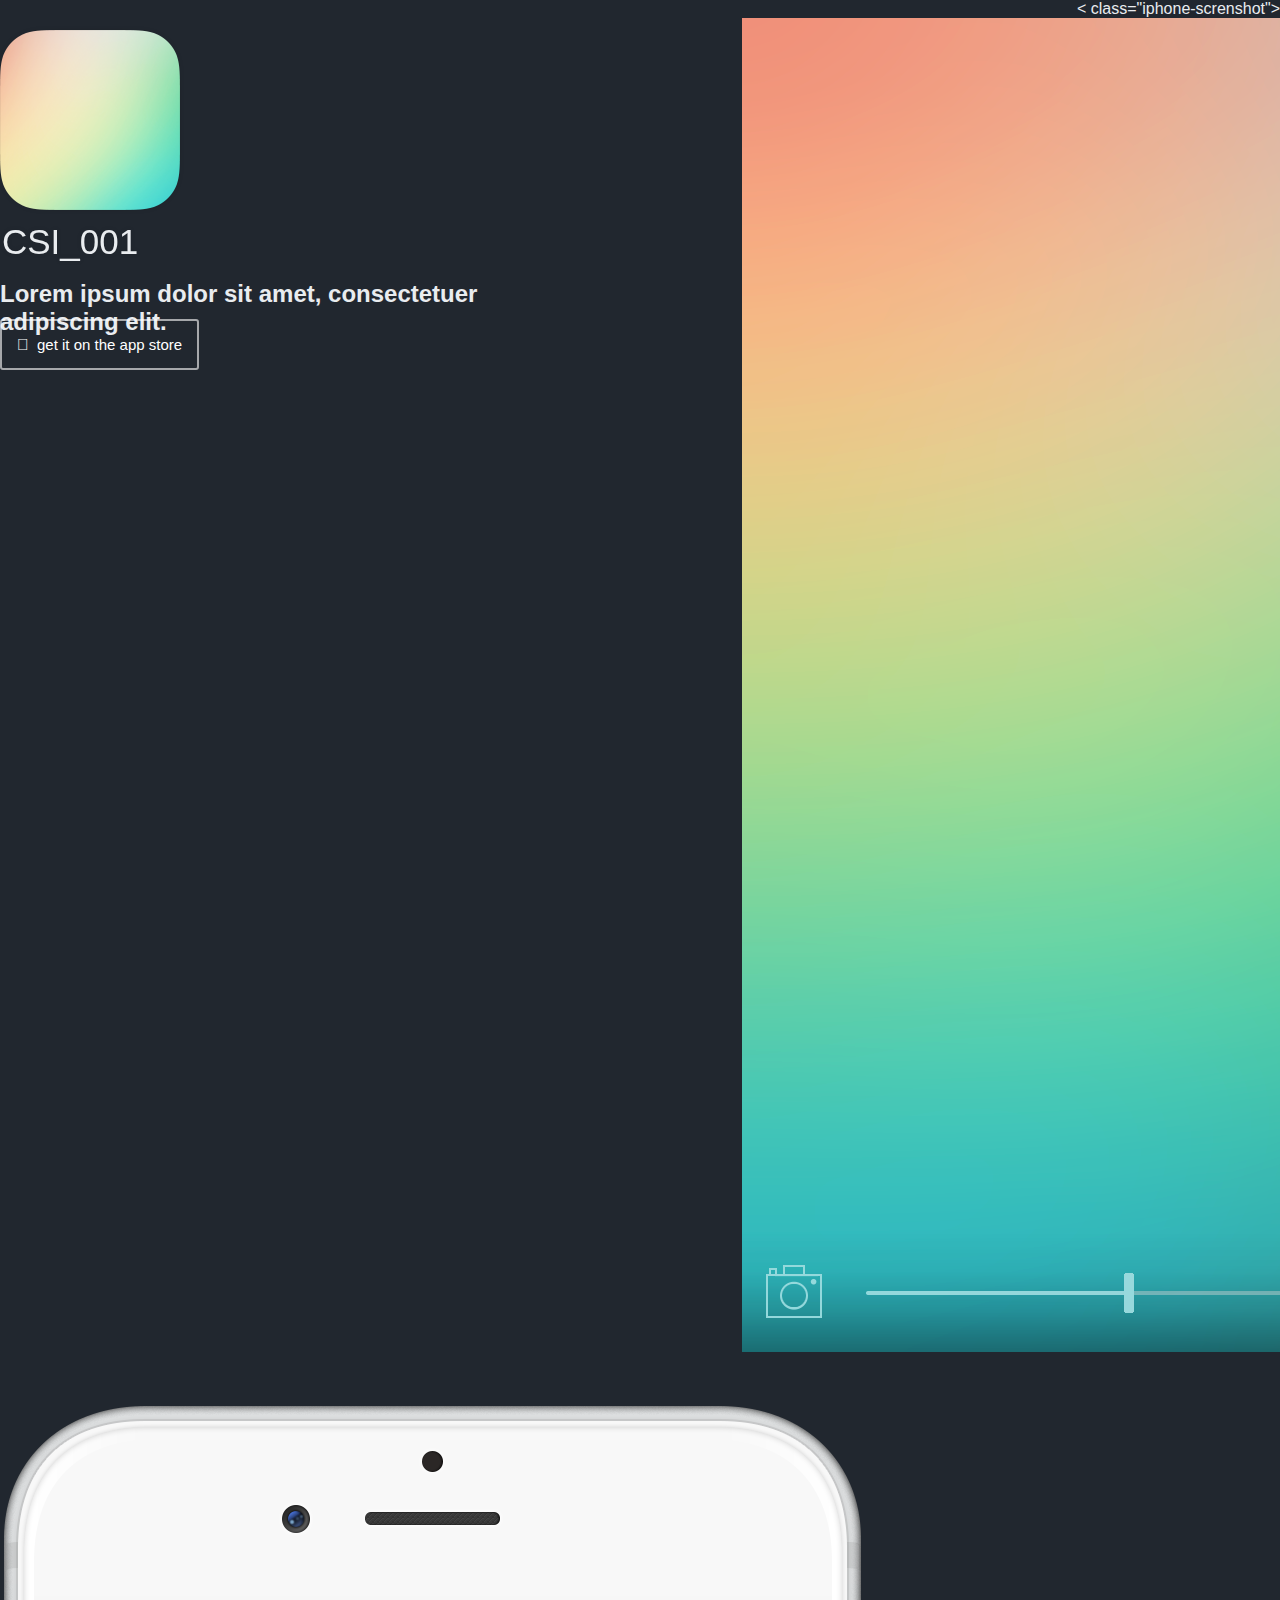
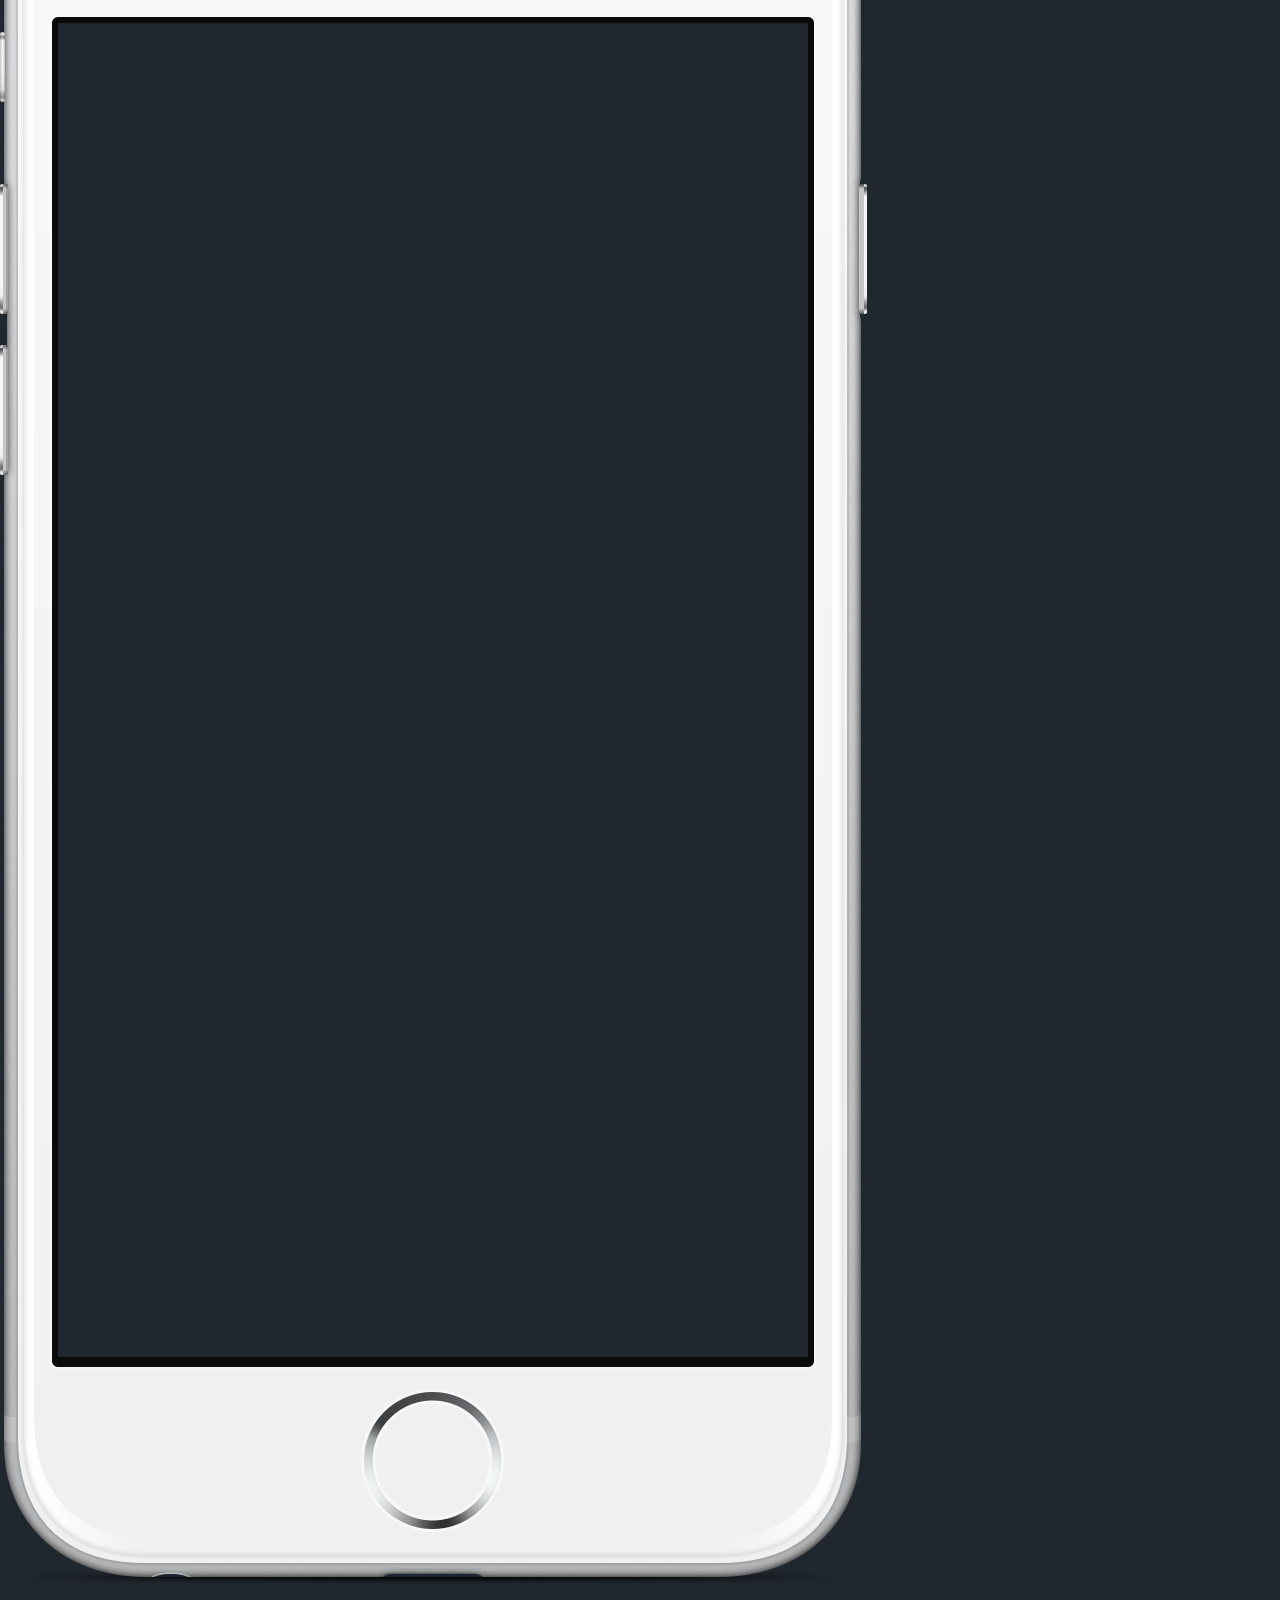
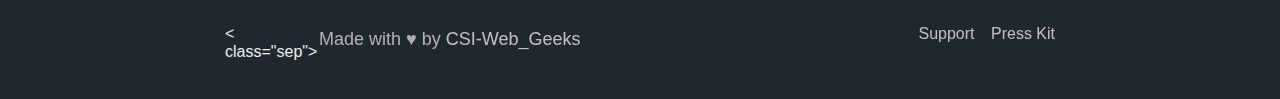
<file: csi/level1/index.html>
<!doctype html>
<html lang="en">
	<head>
		<meta charset="utf-8">
		<meta name="description" content="Awesome Unicorns">
		<meta name="author" content="">
		<meta name="viewport" content="width=device-width, initial-scale=1">
		<meta name="apple-itunes-app" content="app-id=994182280">
		<meta property="og:url" content="https://yourwebsite.com">
		<meta property="og:title" content="App Name">
		<meta property="og:description" content="Awesome Unicorns">
		<meta property="og:image" content="https://yourwebsite.com/promo-image.jpg">
		<meta name="twitter:card" content="app">
		<meta name="twitter:site" content="@twitterusername">
		<meta name="twitter:description" content="Awesome Unicorns">
		<meta name="twitter:app:name:iphone" content="App Name">
		<meta name="twitter:app:id:iphone" content="994182280">
		<title>CSI_question_001</title>
		<link href="index.css" rel="stylesheet">
	</head>
	<body>
		<header class="containr">             
			<div class="responsive intro-container">
				<div class="app-icon">
					<img alt="App icon" src="app-icon.png">
					<p>CSI_001</p>
				</div>
				<div id="intro">           
					<h2>Lorem ipsum dolor sit amet, consectetuer adipiscing elit.</h2>
				</div>
				<a class="primary-btn app-store-btn" href="https://apps.apple.com/app/id994182280">Get it on the App Store</a>
			</div>
			<div class="responsive iphone">
				< class="iphone-screnshot"> 
					<img src="app-screenshot.png" alt="App screenshot">
				</div>
				<img id="iphone-mask" src="iphone.png">    
			</div>
		</header>
		<footer class="container footer">
			< class="sep">             
			<p class="responsive credit">Made with ♥ by <a href="https://twitter.com/twitterusername">CSI-Web_Geeks</a></p>
			<div class="responsive contact">
				<a href="mailto:youremail@gmail.com?subject=App Name">Support</a>
				<a href="">Press Kit</a>
			</div>
		</footer>
		<script>
			(function(i,s,o,g,r,a,m){i['GoogleAnalyticsObject']=r;i[r]=i[r]||function(){
			(i[r].q=i[r].q||[]).push(arguments)},i[r].l=1*new Date();a=s.createElement(o),
			m=s.getElementsByTagName(o)[0];a.async=1;a.src=g;m.parentNode.insertBefore(a,m)
			})(window,document,'script','//www.google-analytics.com/analytics.js','ga');
			ga('create', 'UA-XXXXXXXX-XX', 'auto');
			ga('send', 'pageview');
		</script>
	</body>
</html>
</file>
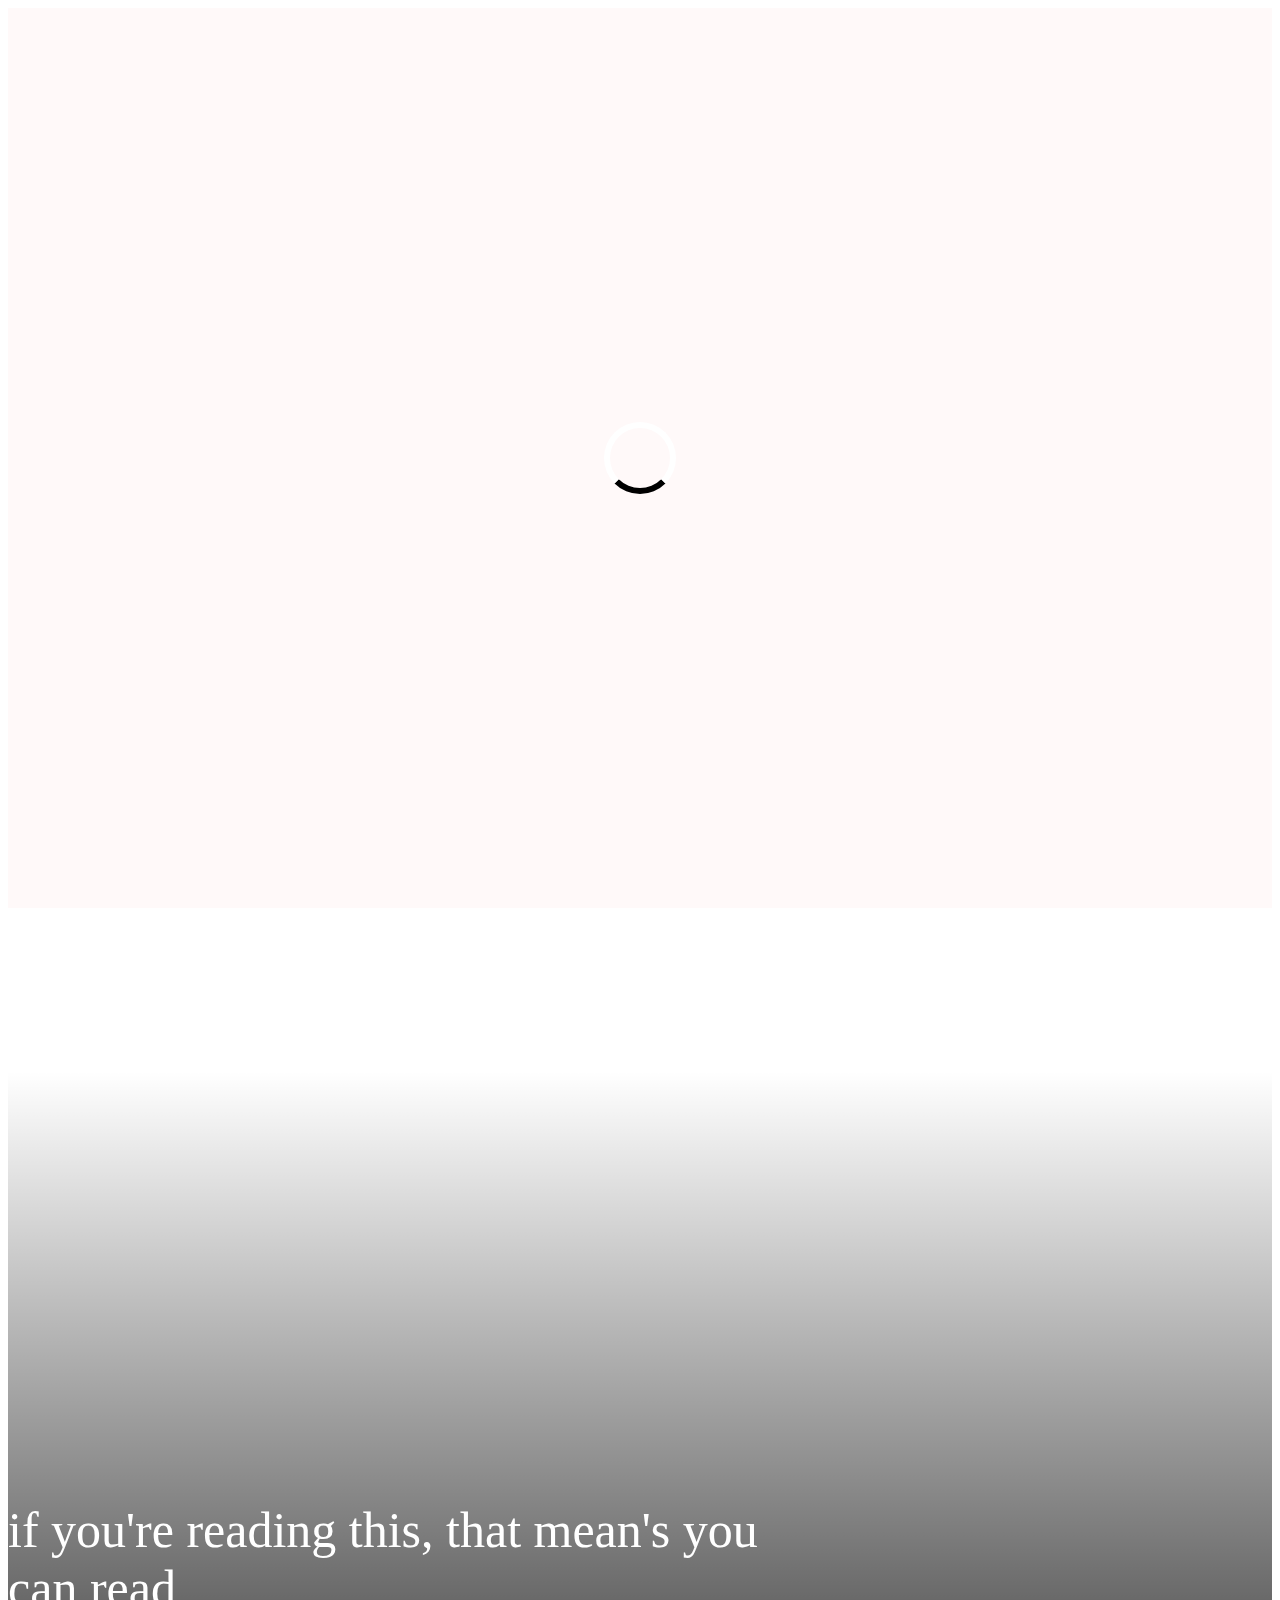
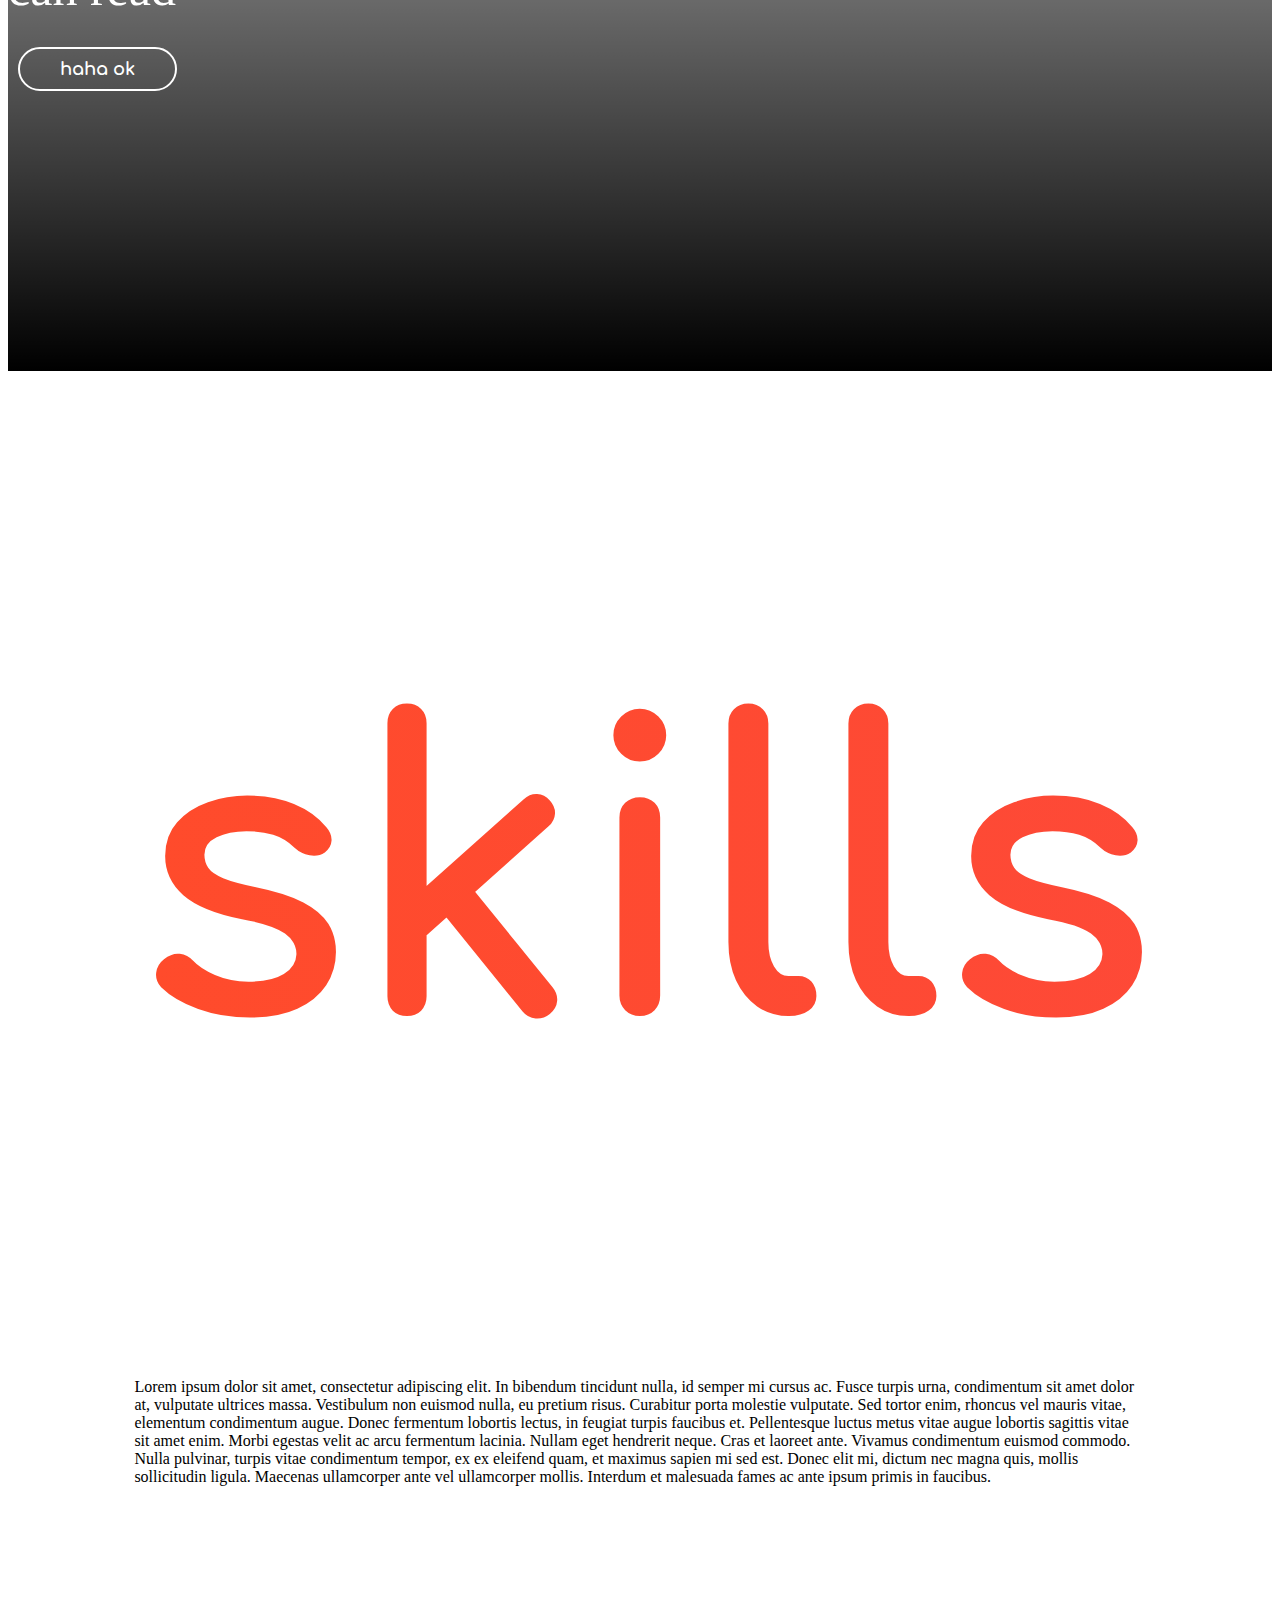
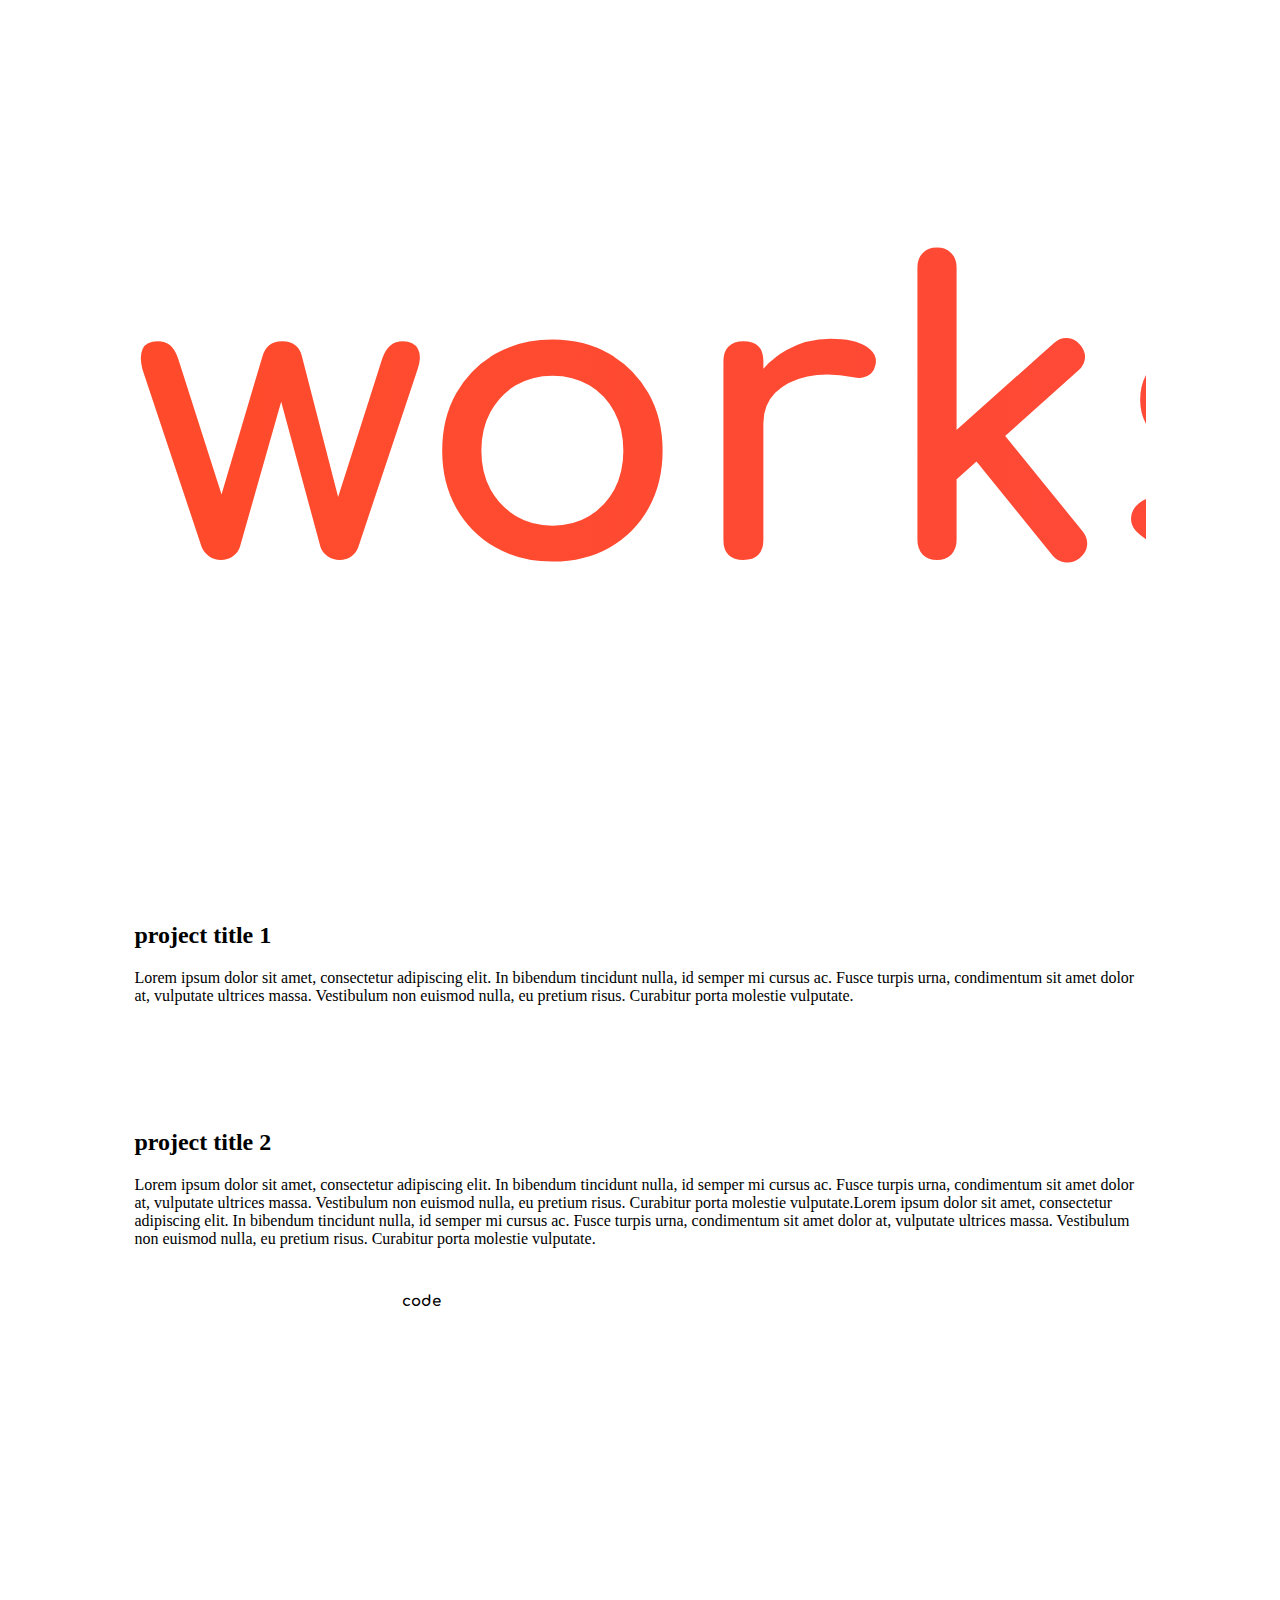
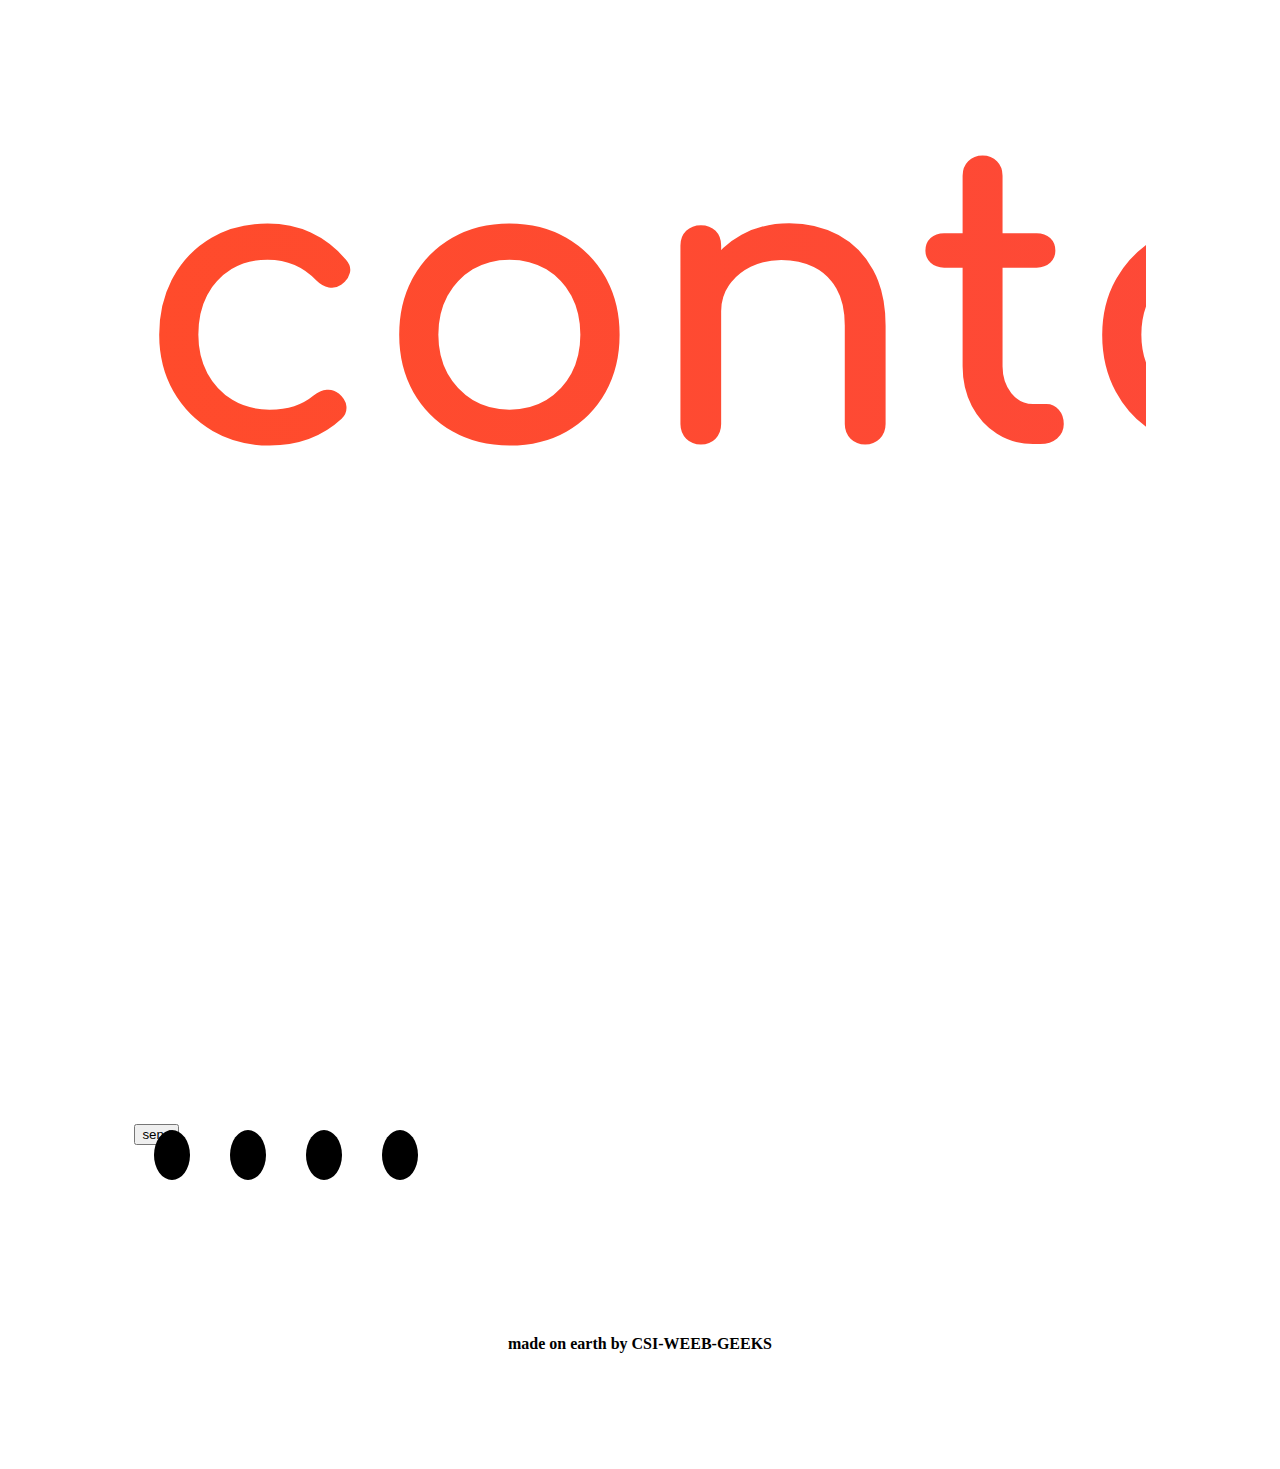
<file: csi/level2/index.html>
<!DOCTYPE html>
<html lang="en">
<head>
    <meta charset="UTF-8">
    <meta name="viewport" content="width=device-width, initial-scale=1.0">
    <meta http-equiv="X-UA-Compatible" content="ie=edge">
    <title>CSI02</title>
    <link rel="stylesheet" href="https://cdnjs.cloudflare.com/ajax/libs/animate.css/3.7.0/animate.min.css">
    <link href="https://fonts.googleapis.com/css?family=Comfortaa:700" rel="stylesheet">
    <script src="https://code.jquery.com/jquery-3.3.1.min.js" integrity="sha256-FgpCb/KJQlLNfOu91ta32o/NMZxltwRo8QtmkMRdAu8=" crossorigin="anonymous"></script>
    <link rel="stylesheet" href="https://use.fontawesome.com/releases/v5.7.1/css/all.css" integrity="sha384-fnmOCqbTlWIlj8LyTjo7mOUStjsKC4pOpQbqyi7RrhN7udi9RwhKkMHpvLbHG9Sr" crossorigin="anonymous">
    <link rel="stylesheet" href="index.css">
</head>
<body>
    <div id="loading">
        <div id="spinner"></div>
    </div>
    <div id="header" class="animated slideInDown" style="animation-delay:1.8s;">
    <div id="title">CSI2k23</div><br>
    <div id="links">
        <a href="#skills">skills</a>
        <a href="#work" style="margin:0px 60px;">works</a>
        <a href="#contact">contact</a>
    </div>
    </div>

   
    <div id="middle">
        <div id="tagline" class="animated zoomIn" style="animation-delay:1.8s;">
            if you're reading this, that mean's you can read<br>
            <button class="btn_one">haha ok</button>
        </div>
    </div>
   

    <div id="portfolio">
             <div id="skills">
                 <h1>skills.</h1>   
                 <div>
                        <p>
                            Lorem ipsum dolor sit amet, consectetur adipiscing elit. In bibendum tincidunt nulla, id semper mi cursus ac. Fusce turpis urna, condimentum sit amet dolor at, vulputate ultrices massa. Vestibulum non euismod nulla, eu pretium risus. Curabitur porta molestie vulputate. Sed tortor enim, rhoncus vel mauris vitae, elementum condimentum augue. Donec fermentum lobortis lectus, in feugiat turpis faucibus et. Pellentesque luctus metus vitae augue lobortis sagittis vitae sit amet enim. Morbi egestas velit ac arcu fermentum lacinia. Nullam eget hendrerit neque. Cras et laoreet ante. Vivamus condimentum euismod commodo. Nulla pulvinar, turpis vitae condimentum tempor, ex ex eleifend quam, et maximus sapien mi sed est. Donec elit mi, dictum nec magna quis, mollis sollicitudin ligula. Maecenas ullamcorper ante vel ullamcorper mollis. Interdum et malesuada fames ac ante ipsum primis in faucibus.
                        </p>
                 </div> 
             </div>
         
              <div id="work">
                 <h1>works.</h1>

                 <div class="project">
                 <h2>project title 1</h2>
                 <div>Lorem ipsum dolor sit amet, consectetur adipiscing elit. In bibendum tincidunt nulla, id semper mi cursus ac. Fusce turpis urna, condimentum sit amet dolor at, vulputate ultrices massa. Vestibulum non euismod nulla, eu pretium risus. Curabitur porta molestie vulputate.</div>
                 <button class="btn_one">visit project</button>
                </div>

                <div class="project">
                 <h2>project title 2</h2>
                 <div>Lorem ipsum dolor sit amet, consectetur adipiscing elit. In bibendum tincidunt nulla, id semper mi cursus ac. Fusce turpis urna, condimentum sit amet dolor at, vulputate ultrices massa. Vestibulum non euismod nulla, eu pretium risus. Curabitur porta molestie vulputate.Lorem ipsum dolor sit amet, consectetur adipiscing elit. In bibendum tincidunt nulla, id semper mi cursus ac. Fusce turpis urna, condimentum sit amet dolor at, vulputate ultrices massa. Vestibulum non euismod nulla, eu pretium risus. Curabitur porta molestie vulputate.
                 </div>
                 <button class="btn_one">visit project</button>
                 <button class="btn_two">code</button>
                </div>

             </div>
         
              <div id="contact">
                 <h1>contact.</h1> 
                 <form>
                     <input type="text" placeholder="name" required>
                     <input type="email" placeholder="email" required><br>
                     <textarea placeholder="your message" required rows="5"></textarea><br>
                     <button class="btnone">send</button> 
                 </form> 
                 <div id="details">
                    <a class="btn_social"><i class="fas fa-phone"></i></a>
                    <a class="btn_social"><i class="fas fa-at"></i></a>
                    <a class="btn_social"><i class="fab fa-twitter"></i></a>
                    <a class="btn_social"><i class="fab fa-dribbble"></i></a>
                 </div>   
             </div>
    </div>
    <div id="footer">
        made on earth by CSI-WEEB-GEEKS <br><br> 
    </div>
<script src="index.js" type="text/javascript"></script>
</body>
</html>
</file>
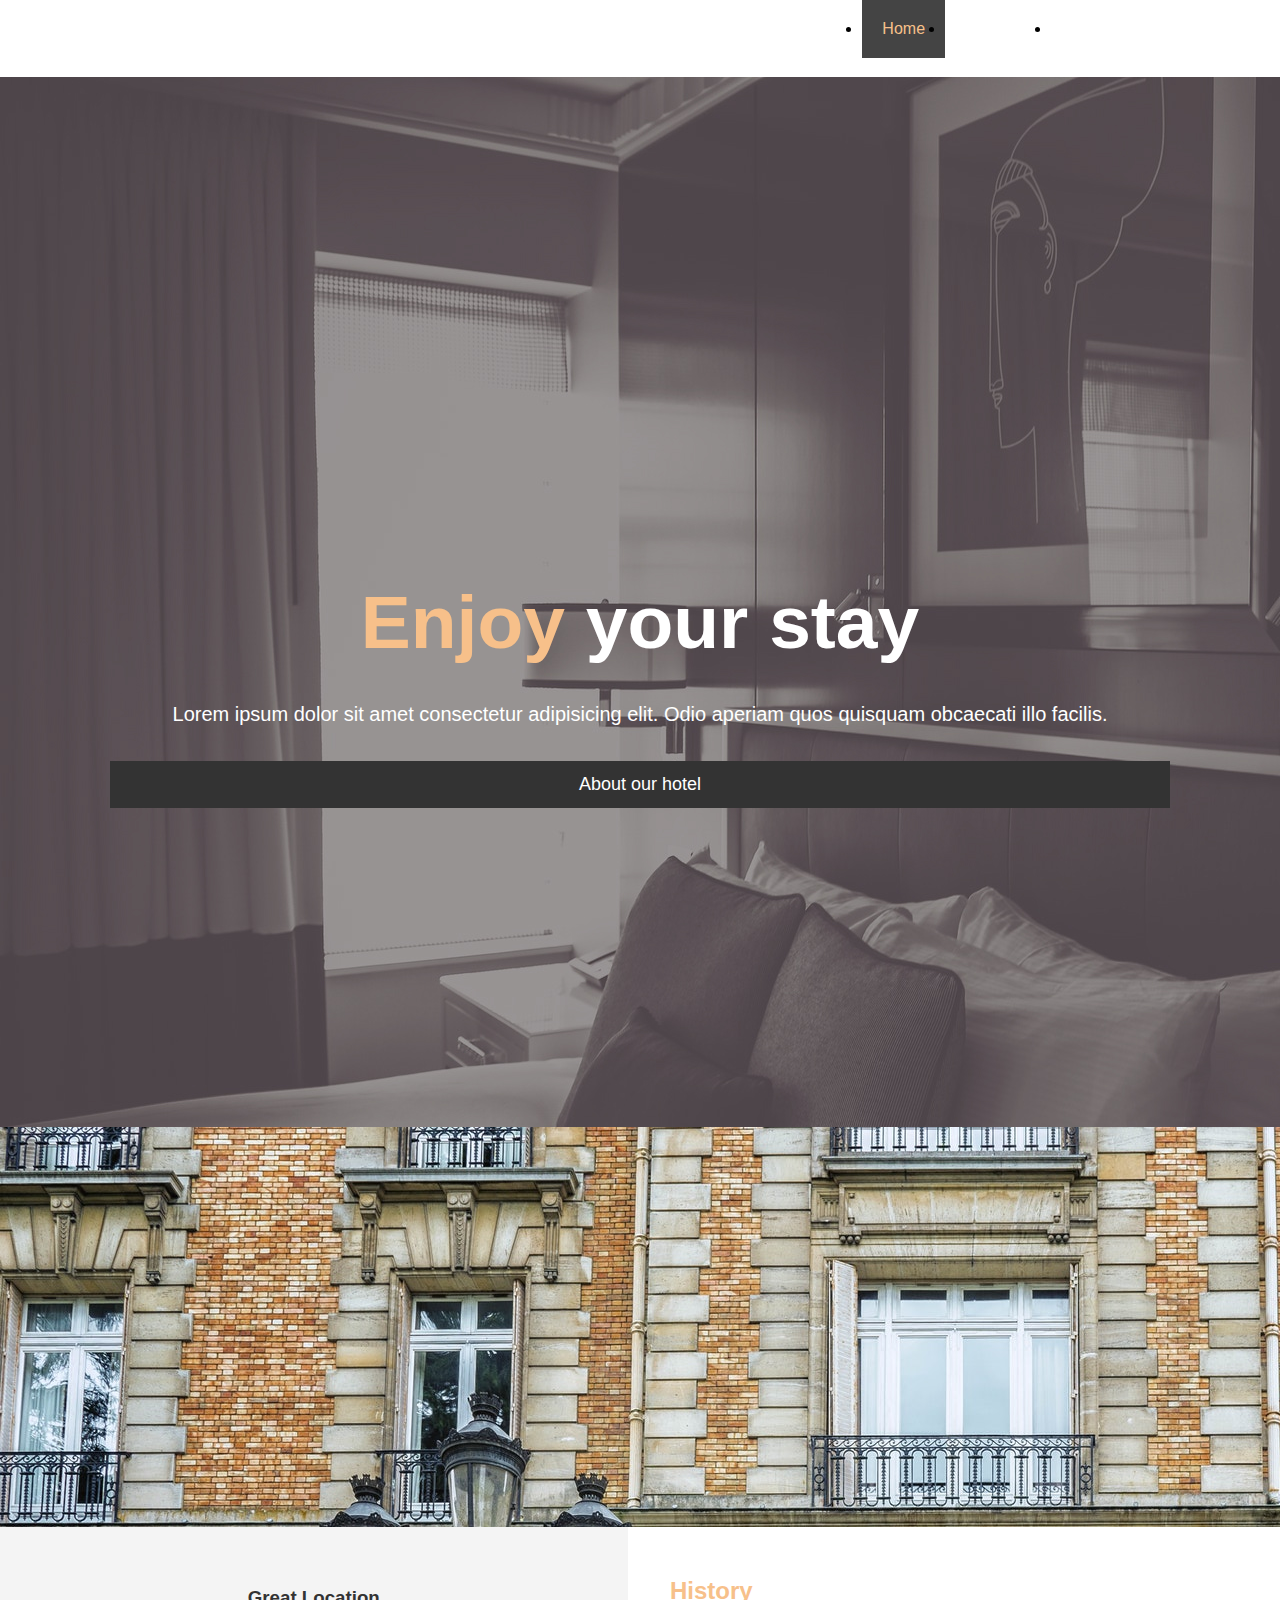
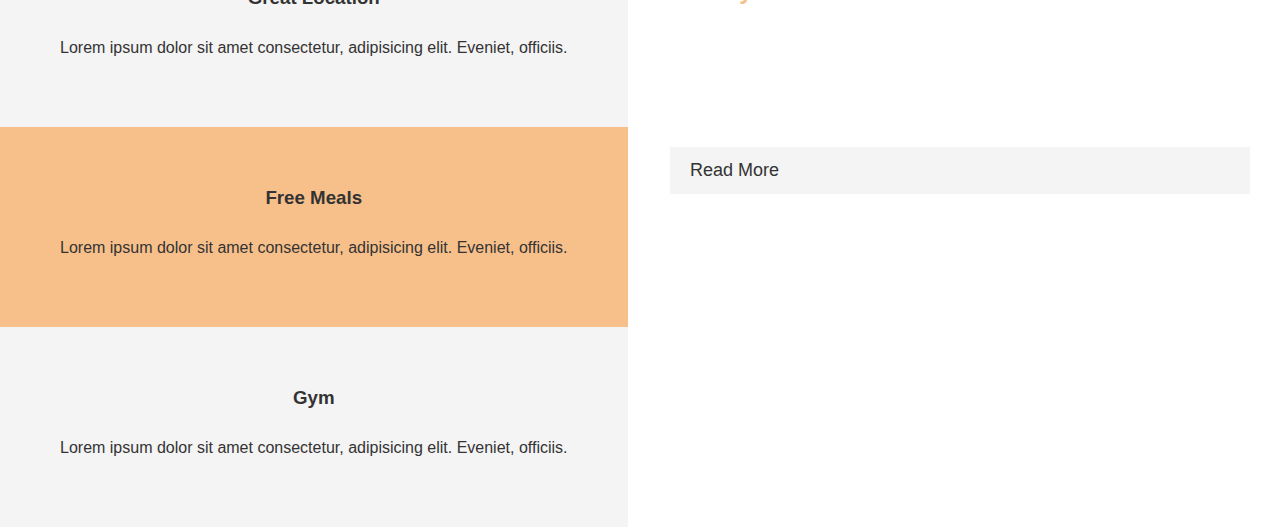
<file: csi/level3/index.html>
<!DOCTYPE html>
<html lang="en">
<head>
    <!-- Designed by:LjoveX
         It is 100% free to use-->
    <meta charset="UTF-8">
    <meta name="viewport" content="width=device-width, initial-scale=1.0">
    <meta http-equiv="X-UA-Compatible" content="ie=edge">
    <meta name="description" content="Dobro dosli u najbolji kafic na svetu">
    <meta name="keywords" content="Kafic">
    <link rel="stylesheet" href="https://use.fontawesome.com/releases/v5.6.1/css/all.css" integrity="sha384-gfdkjb5BdAXd+lj+gudLWI+BXq4IuLW5IT+brZEZsLFm++aCMlF1V92rMkPaX4PP" crossorigin="anonymous">
    <link rel="stylesheet" href="css/style.css">
    <title>Hotel BT - Hello</title>
</head>
<body>
    <header>
        <nav id="navbar">
        <div class="container">
                <h1 class="logo"><a href="index.html">KBT</a></h1>
                <ul>
                    <li><a class="current" href="index.html">Home</a></li>
                    <li><a href="about.html">About Us</a></li>
                    <li><a href="contact.html">Contact Us</a></li>
                </ul>
              </div>
            </nav>  
        
         <div id="showcase">
           <div class="container">
               <div class="showcase-content">
                   <h1><span class="text-primary">Enjoy</span> your stay</h1>
                   <p class="lead">Lorem ipsum dolor sit amet consectetur adipisicing elit. Odio aperiam quos quisquam obcaecati illo facilis.</p>
                   <a class="btn" href="about.html">About our hotel</a>
               </div>
           </div>
         </div>   
    </header>
    <section id="home-info" class="bg-dark">
        <div class="info-img"></div>
        <div class="info-content">
          <h2><span class="text-primary">History</span> of out Hotel</h2>
          <p>
              Lorem ipsum dolor, sit amet consectetur adipisicing elit. Assumenda
              aliquam dolor alias iste autem, quaerat magni unde accusantium qui
              fuga placeat quidem quo pariatur, voluptatum, ea sequi? Corporis,
              explicabo quisquam dolor placeat praesentium nesciunt mollitia quos
              nobis natus voluptatum asperiores!
          </p>
          <a href="about.html" class="btn btn-light">Read More</a>
        </div>
      </section>
       <section id="features">
           <div class="box bg-light">
            <i class="fas fa-hotel fa-3x"></i>
               <h3>Great Location</h3>
               <p>Lorem ipsum dolor sit amet consectetur, adipisicing elit. Eveniet, officiis.</p>
           </div>
           <div class="box bg-primary">
            <i class="fas fa-utensils fa-3x"></i>
            <h3>Free Meals</h3>
            <p>Lorem ipsum dolor sit amet consectetur, adipisicing elit. Eveniet, officiis.</p>
           </div>
           <div class="box bg-light">
            <i class="fas fa-dumbbell fa-3x"></i>
            <h3>Gym</h3>
            <p>Lorem ipsum dolor sit amet consectetur, adipisicing elit. Eveniet, officiis.</p>
           </div>
       </section>
       <footer id="main-footer">        
       </footer>
</body>
</html>
</file>
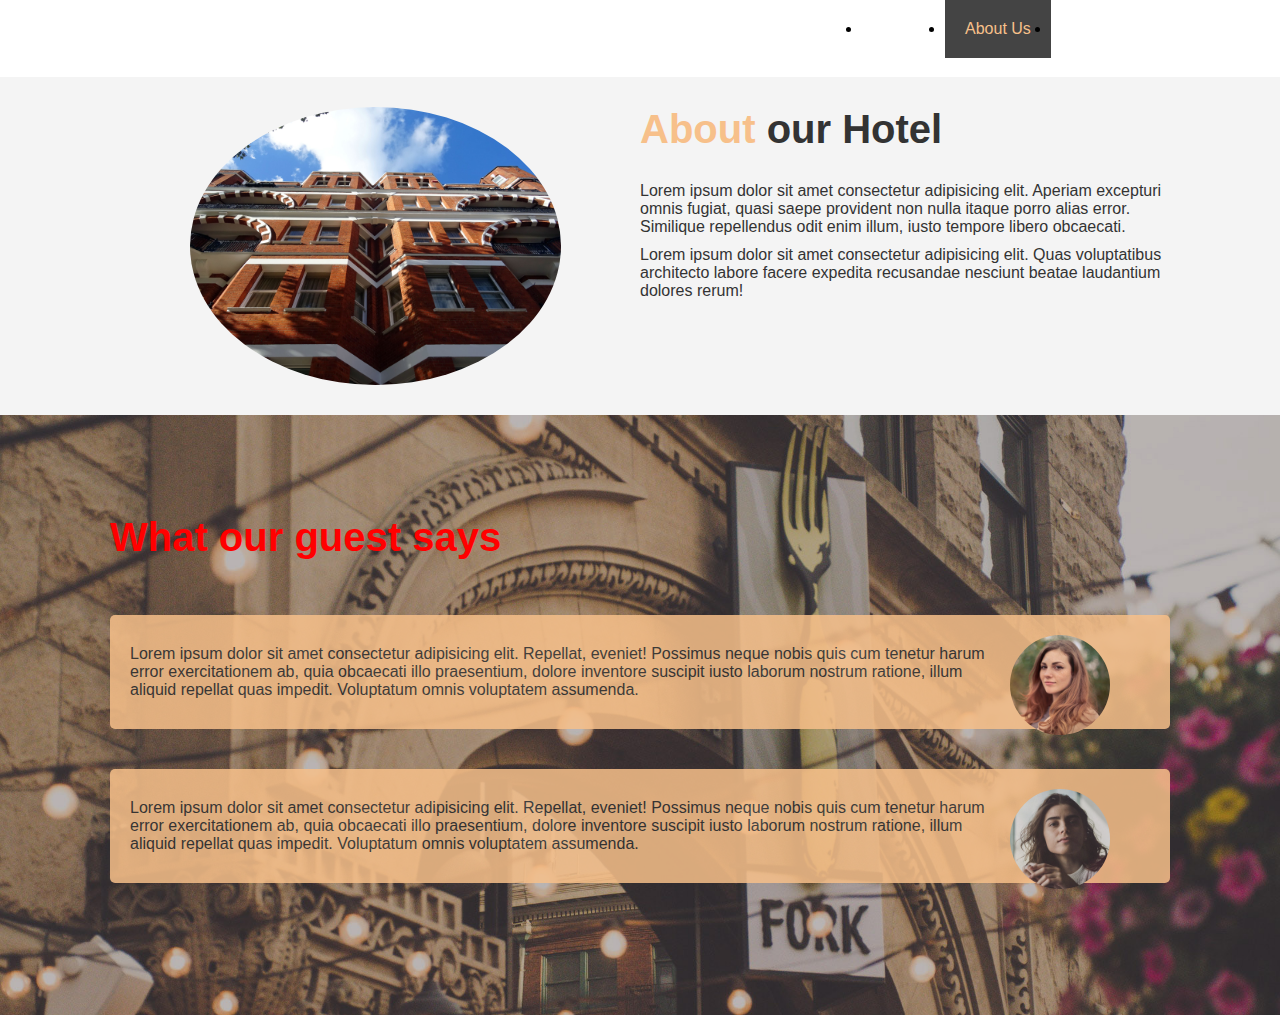
<file: csi/level3/about.html>
<!DOCTYPE html>
<html lang="en">
<head>
    <meta charset="UTF-8">
    <meta name="viewport" content="width=device-width, initial-scale=1.0">
    <meta http-equiv="X-UA-Compatible" content="ie=edge">
    <meta name="description" content="Dobro dosli u najbolji kafic na svetu">
    <meta name="keywords" content="Kafic">
    <link rel="stylesheet" href="css/style.css">
    <title>Hotel BT - About</title>
</head>
<body>
    <header>
        <nav id="navbar">
        <div class="container">
                <h1 class="logo"><a href="index.html">KBT</a></h1>
                <ul>
                    <li><a  href="index.html">Home</a></li>
                    <li><a class="current" href="about.html">About Us</a></li>
                    <li><a href="contact.html">Contact Us</a></li>
                </ul>
              </div>
            </nav>  
    </header>
   <section id="about-info" class="bg-light py-3">
       <div class="container">
           <div class="info-left">
               <h1 class="l-heading"> <span class="text-primary">About</span> our Hotel </h1>
               <p>Lorem ipsum dolor sit amet consectetur adipisicing elit. Aperiam excepturi omnis fugiat, quasi saepe provident non nulla itaque porro alias error. Similique repellendus odit enim illum, iusto tempore libero obcaecati.</p>
               <p>Lorem ipsum dolor sit amet consectetur adipisicing elit. Quas voluptatibus architecto labore facere expedita recusandae nesciunt beatae laudantium dolores rerum!</p>
           </div>
           <div class="info-right">
               <img src="./img/photo-2.jpg" alt="Hotel">
           </div>
       </div>
   </section>
   <div class="clr"></div>

   <section id="testimonials" class="py-3">
    <div class="container">
       <h2 class="l-heading ">What our guest says</h2>
       <div class="testimonial bg-primary">
           <img src="./img/person-1.jpg" alt="Samanta">
           <p>Lorem ipsum dolor sit amet consectetur adipisicing elit. Repellat, eveniet! Possimus neque nobis quis cum tenetur harum error exercitationem ab, quia obcaecati illo praesentium, dolore inventore suscipit iusto laborum nostrum ratione, illum aliquid repellat quas impedit. Voluptatum omnis voluptatem assumenda.</p>

       </div>

       <div class="testimonial bg-primary">
        <img src="./img/person-2.jpg" alt="Jen">
        <p>Lorem ipsum dolor sit amet consectetur adipisicing elit. Repellat, eveniet! Possimus neque nobis quis cum tenetur harum error exercitationem ab, quia obcaecati illo praesentium, dolore inventore suscipit iusto laborum nostrum ratione, illum aliquid repellat quas impedit. Voluptatum omnis voluptatem assumenda.</p>

    </div>
   </div>
  </section>
</body>
</html>
</file>
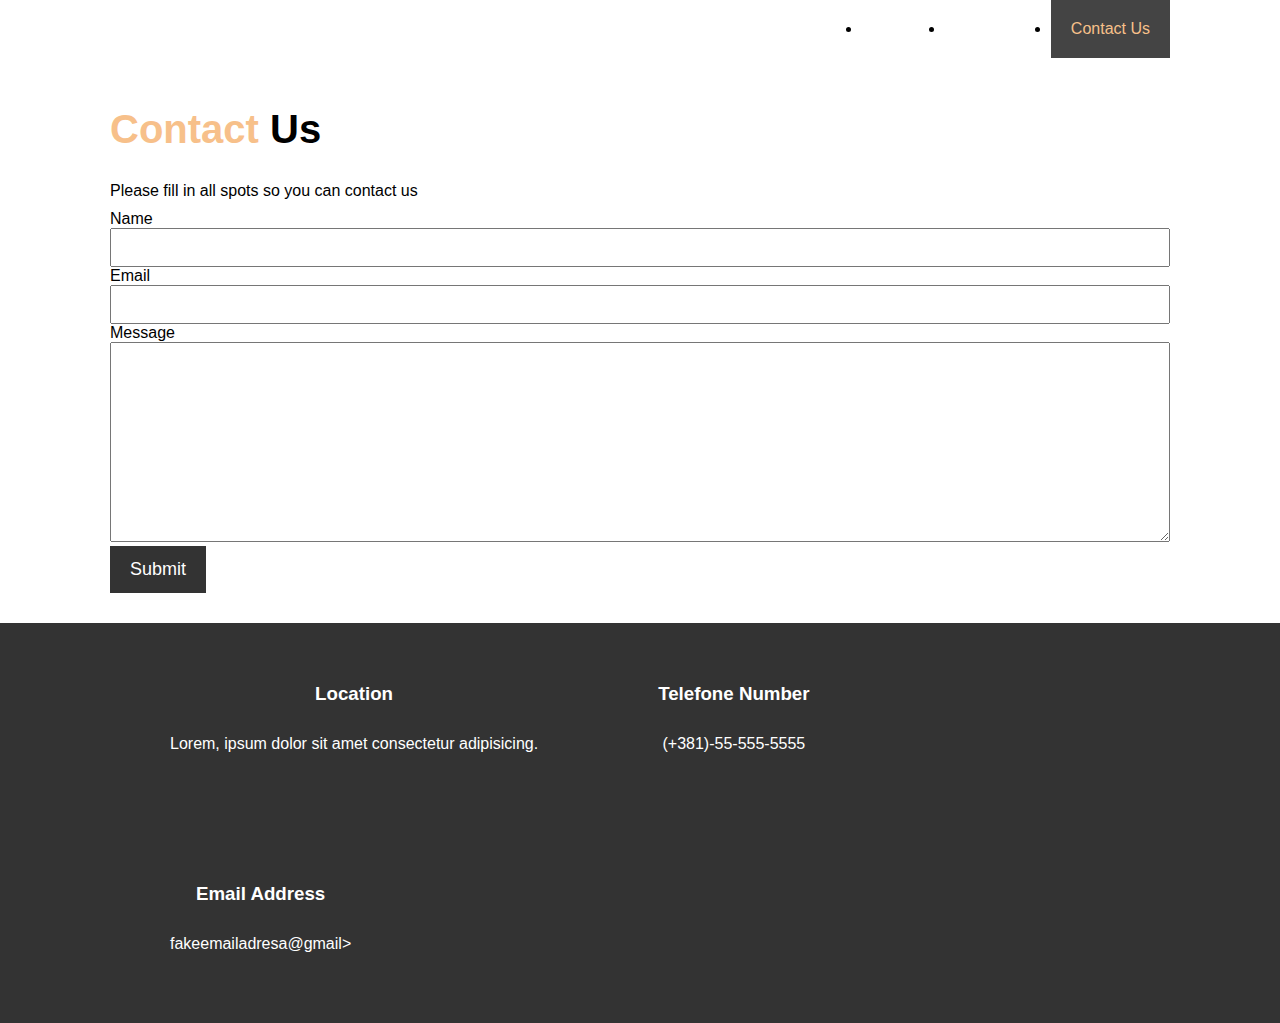
<file: csi/level3/contact.html>
<!DOCTYPE html>
<html lang="en">
<head>
    <meta charset="UTF-8">
    <meta name="viewport" content="width=device-width, initial-scale=1.0">
    <meta http-equiv="X-UA-Compatible" content="ie=edge">
    <meta name="description" content="Dobro dosli u najbolji kafic na svetu">
    <meta name="keywords" content="Kafic">
    <link rel="stylesheet" href="https://use.fontawesome.com/releases/v5.6.1/css/all.css" integrity="sha384-gfdkjb5BdAXd+lj+gudLWI+BXq4IuLW5IT+brZEZsLFm++aCMlF1V92rMkPaX4PP" crossorigin="anonymous">
    <link rel="stylesheet" href="css/style.css">
    <title>Hotel BT - Contact Us</title>
</head>
<body>
    <header>
        <nav id="navbar">
        <div class="container">
                <h1 class="logo"><a href="index.html">KBT</a></h1>
                <ul>
                    <li><a  href="index.html">Home</a></li>
                    <li><a href="about.html">About Us</a></li>
                    <li><a class="current" href="contact.html">Contact Us</a></li>
                </ul>
              </div>
            </nav>  
    </header>

     <section id="contact-form" class="py-3">
         <div class="container">
            <h1 class="l-heading"><span class="text-primary">Contact </span> Us</h1>
            <p>Please fill in all spots so you can contact us</p>
            <form action="process.php">
                <div class="form-group">
                   <laber for="name">Name</laber>
                   <input type="text" name="Name" id="Name">
                </div>
                <div class="form-group">
                   <laber for="email">Email</laber>
                   <input type="email" name="email" id="email">
                </div>
                <div class="form-group">
                   <laber for="message">Message</laber>
                   <textarea type="email" name="message" id="message"></textarea>
                </div>
                <button type="submit" class="btn">Submit</button>
            </form>
         </div>
     </section>
     <section id="contact-info" class="bg-dark">
         <div class="container">
            <div class="box ">
                <i class="fas fa-hotel fa-3x"></i>
                   <h3> Location</h3>
                   <p>Lorem, ipsum dolor sit amet consectetur adipisicing.</p>
               </div>
               <div class="box">
                <i class="fas fa-phone fa-3x"></i>
                <h3>Telefone Number</h3>
                <p>(+381)-55-555-5555</p>
               </div>
               <div class="box ">
                <i class="fas fa-envelope fa-3x"></i>
                <h3>Email Address</h3>
                <p>fakeemailadresa@gmail></p>
               </div>
         </div>

     </section>
 
</body>
</html>
</file>
<file: csi/level1/index.css>
h1,
h2,
h3,
h4,
h5,
h6,
p {
	margin: 0;
	padding: 0;
}

a:active,
a:hover {
	outline: 0;
}

html {
	width: 100%;
	height: 100%;
	min-height: 100%;
	font-family: sans-serif;
	-webkit-text-size-adjust: 100%;
}

body {
	overflow-x: hidden;
	width: 100%;
	min-width: 300px;
	height: 100%;
	min-height: 100%;
	margin: 0;
	padding: 0;
	color: #e9ecef;    
	background: #21272f;
	font-family: 'Helvetica Neue', Helvetica, sans-serif;
	font-size: 100%;
	font-weight: 400;
	-webkit-font-smoothing: antialiased;
}

a:link,
a:visited {
	text-decoration: none;
	color: #ffffff;
}

img {
	width: fit-content;
	max-width:max-content;  
	height:fit-content;
}

p {
	margin-bottom: 10px;
	font-size: 18px;
	line-height: 1.6;
}

#responsive {               
	width: 100%;
}

@media only screen and (min-width: 767px) {
	.responsive {
		width: 50%;
	}
}

.sep {
	display: block;
	clear: both;
	width: 100%;
	height: 2px;
	margin: 15px 0;
	background: rgb(232, 27, 27); 
}

@media only screen and (min-width: 767px) {
	.sep {
		margin-top: 0;
	}
}

.primary-btn {
	padding: 15px;
	text-transform: lowercase;   
	color: rgba(255, 255, 255, 0.5);
	border: 2px solid rgba(255, 255, 255, 0.6);
	border-radius: 3px;
	font-size: 15px;
	font-weight: 50;          
}

.primary-btn:hover {
	transition: all 0.1s ease-in-out;
	color: #21272f;
	background: #fff;
	box-shadow: 0 4px 20px 2px rgba(0, 0, 0, 0.2);
}

.container {
	display:flex;        
	overflow: hidden;
	box-sizing: border-box;
	width: 100%;
	max-width: 900px;
	margin: 0 auto;
	padding: 50px;       
}

@media only screen and (min-width: 767px) {
	.container {
		padding: 35px;
	}
}

.intro-container {
	position: relative;
	z-index: 10;
	width: 100%;
	margin-top: 30px;
	margin-bottom: 70px;
	text-align: left;    
}

@media only screen and (min-width: 767px) {
	.intro-container {
		float: left;
		width: 42%;
		margin-bottom: 0;
		text-align: left;
	}
}

.app-store-btn::before {
	padding-right: 8px;
	content: '';
	font-size: 16px;
}

.app-icon {
	width: 90px;
	margin: 0 auto;
	filter: drop-shadow(0 0 2px rgba(0, 0, 0, 0.1));
	-webkit-filter: drop-shadow(0 0 2px rgba(0, 0, 0, 0.1));
}

.app-icon p {
	font-size: 35px;
	font-weight: 200;
	white-space: nowrap;
}

@media only screen and (min-width: 767px) {
	.app-icon {
		margin: 0;
	}

	.app-icon p {
		margin-left: 2px;
	}
}

.intro {
	max-width: 300px;
	margin-top: 13%;
	margin-right: auto;
	margin-bottom: 40px;
	margin-left: auto;
}

@media only screen and (min-width: 767px) {
	.intro {
		max-width: 100%;
		margin-top: 28%;
		margin-bottom: 40px;
	}
}

.intro h2 {
	margin-bottom: 20px;
	font-size: 28px;
	font-weight: 200;
	line-height: 1.2;
}

@media only screen and (min-width: 580px) {
	.intro h2 {
		font-size: 30px;
	}
}

.iphone {
	position: relative;
	max-width: 300px;
	height: 300px;
	margin: 0 auto;
	padding-bottom: 50px;
}

@media only screen and (min-width: 767px) {
	.iphone {
		float: right;
		width: 100%;
		max-width: 42%;
		height: 100%;
		text-align: right;
	}
}

.iphone-screenshot {
	position: relative;
	z-index: 100;
	overflow: hidden;
	width: 86.5%;
	height: 0;
	margin: 0 auto;
	padding-bottom: 182%;
}

@media only screen and (min-width: 767px) {
	.iphone-screenshot {
		z-index: 1;
		width: 87%;
	}
}

.iphone-screenshot img {
	position: absolute;
	top: 13.88%;
	left: 0;
}

.iphone-mask {
	position: absolute;
	z-index: 10;
	top: 0;
	left: 0;
	display: block;
}

.footer {
	margin-bottom: 10px;
}

.footer p {
	opacity: 0.7;
}

.credit {
	float: left;
}

.credit a {
	opacity: 1;
}

.credit a:hover {
	text-decoration: underline;
}

.contact {
	float: left;
}

.contact a {
	padding-right: 20px;
}

.contact a,
.contact a:visited {
	transition: opacity 0.5s ease-out;
	text-decoration: none;
	opacity: 0.7;
	color: #fff;
}

.contact a:hover,
.contact a:focus,
.contact a:visited:hover,
.contact a:visited:focus {
	opacity: 1;
}

@media only screen and (min-width: 767px) {
	.contact {
		text-align: right;
	}

	.contact a {
		padding-right: 0;
		padding-left: 12px;
	}

}
</file>
<file: csi/level2/index.css>
body html {           
    padding:0px;
    margin:0px;
    font-family: 'Comfortaa', cursive;
    font-weight:bold;
    color:#fff;
    background:rgb(0, 0, 0);
    scroll-behavior: smooth;
}
#loading {
    width: auto;
    height: 100vh;
    position:relative;
    background: #fff9f9;
    z-index: 999;
    display: flex;
    justify-content: center;
    flex-direction: column;
    align-items: center;
}
#spinner {
    animation: rotate 0.56s infinite linear;
    width:60px;
    height:60px;
    border:6px solid #fff;
    border-bottom:6px solid #000;
    border-radius:50%;
    margin:0;
}
@keyframes rotate {
    0% {transform: rotate(0deg);}
    100% {transform: rotate(360deg);}
}
#header {
    width:80%;
    padding:4% 10%;
    text-align:center;
    position:relative;   
    transition:0.6s ease-in-out;
}
#header div {
    display:contents;   
}
#title {
    font-size:40px;
    background-image: linear-gradient(to left, #FF416C 0%, #FF4B2B 100%);
    -webkit-background-clip:text;
    background-clip:text;
    -webkit-text-fill-color: transparent;
    background-size:500% 500% !important;
    -webkit-animation: Gradient 20s ease infinite;
    -moz-animation: Gradient 20s ease infinite;
    -o-animation: Gradient 20s ease infinite;
    animation: Gradient 20s ease infinite;
    font-family: 'Comfortaa', cursive;
}
#links {
    margin:40px 0px;
    transition:0.6s ease-in-out;
    color:#fff;
}
#links a {
    margin:0px 30px;
    color:inherit;
    text-decoration:none;
    transition:0.4s ease-in;
    padding:5px 8px;
    border-bottom:2px solid transparent;
}
#links a:hover {
    border-bottom:2px solid #fff;
}
#middle {
    width:100%;
    height:80vh;
    background:linear-gradient(0deg,rgba(0,0,0,1),rgba(0,0,0,0)),url("https://images.unsplash.com/photo-1494587351196-bbf5f29cff42?ixlib=rb-1.2.1&ixid=eyJhcHBfaWQiOjEyMDd9&&w=1351&q=80") center center fixed;
    background-size:100% auto;
    background-repeat:no-repeat;
    color:white;
    display:flex;
    justify-content:center;
    flex-direction:column;
    transition:1s ease-in-out;
    padding-top:20vh;
}
#tagline {
    font-size:50px;
    width:60%;
}
#portfolio {
    width:80%;
    padding:2% 10%;
}
#portfolio div h1 {
    font-size:400px;       
    background-image:linear-gradient(to left, #f84266 0%, #FF4B2B 100%);
    -webkit-background-clip:text;
    background-clip:text;
    -webkit-text-fill-color: transparent;
    background-size:500% 500% !important;
    -webkit-animation: Gradient 20s ease infinite;
    -moz-animation: Gradient 20s ease infinite;
    -o-animation: Gradient 20s ease infinite;
    animation: Gradient 20s ease infinite;
    font-family: 'Comfortaa', cursive;
}
.skills { 
    margin:4vh 0px !important;
    padding:2vh 0px !important;
}
#work {
    margin:4vh 0px !important;
    padding:2vh 0px !important;
}
#contact {
    margin:4vh 0px !important;
    padding:2vh 0px !important;
}
#contact form {
    width:100%;
}
#contact form input {
    width:46%;
    margin:20px 1%;
    background:white;    
    border:0px;
    border-bottom:2px solid rgba(255,255,255,0.5);
    padding:8px 10px;
    font-family: 'Comfortaa', cursive;
    font-size:18px;
    transition:0.4s ease-in-out;
    color:#fff;
}
#contact form textarea {
    width:96%;
    margin:20px 1%;
    padding:8px 10px;
    border:0px;
    border-bottom:2px solid rgba(255,255,255,0.5);
    padding:8px 10px;
    font-family: 'Comfortaa', cursive;
    font-size:18px;
    background:white; 
    resize:none;
    transition:0.4s ease-in-out;
    color:#fff;
}
#contact form input:focus {
    outline:none;
    border-bottom:2px solid rgba(255,255,255,1);
}
#contact form textarea:focus {
    outline:none;
    border-bottom:2px solid rgba(255,255,255,1);
}
::placeholder {
    color:#fff;
}
.btn_one {
    color:white;
    padding:10px 40px;
    border-radius:50px;
    border:2px solid #fff;
    font-size:18px;
    font-family: 'Comfortaa', cursive;
    font-weight:bold;
    background:transparent;
    transition:0.4s ease-in-out;
    margin:30px 10px;
}
.btn_one:hover {
    background:white;
    cursor:grabbing;    
    color:#000;
}
.project div {
    font-weight:normal;
}
.btn_two {
    color:#000;
    padding:10px 40px;
    border-radius:50px;
    border:2px solid #fff;
    font-size:15px;
    font-family: 'Comfortaa', cursive;
    font-weight:bold;
    background:transparent;   
    transition:0.4s ease-in-out;
    margin:30px 10px;
}
.btn_two:hover {
    background:red;
    cursor:grabbing;   
    color:#fff;
}
.details {           
    margin:6vh 0px;
}
.btn_social {
    font-size:18px;
    color:#fff;
    margin:40px 20px;
    padding:15px 18px;
    border-radius:50%;
    background:#000;
    transition:0.4s ease-in-out;
}
.btn_social:hover {
    color:#000;
    background:#fff;
    cursor:pointer;
}
@media (max-width: 900px){
    #header {
        width:94%;
        padding:15% 3%;
    }
    #title {
        font-size:30px;
    }
    #links {
        margin:30px 0px;
    }
    #links a {
        margin:0px;
    }
    #middle {
        width:100%;
        border-radius:0px;
        height:80vh;
        background-size:cover;
    }
    #tagline {
        width:90%;
        font-size:30px;
    }
    .btn_one {
        font-size:14px;
        padding:8px 20px;
    }
    .btn_two {
        font-size:14px;
        padding:8px 20px;
    }
    #contact form input {
        width:92%;
    }
    #contact form textarea {
        width:92%;
    }
    .btn_social {
        font-size:14px;
        margin:10px;
        padding:10px 11px;
    }
}
#footer {
    width:100%;
    padding:10vh 0px;
    text-align:center;
    font-weight:bold;
}
#footer a {
    font-size:18px;
    background-image: linear-gradient(to left, #FF416C 0%, #FF4B2B 100%);
    -webkit-background-clip:text;
    background-clip:text;
    -webkit-text-fill-color: transparent;
    background-size:500% 500% !important;
    -webkit-animation: Gradient 20s ease infinite;
    -moz-animation: Gradient 20s ease infinite;
    -o-animation: Gradient 20s ease infinite;
    animation: Gradient 20s ease infinite;
    font-family: 'Comfortaa', cursive;
    text-decoration:none;
}
button:focus {
    outline:none;
}
::-webkit-scrollbar {
    width:5px;
    height:5px;
}
::-webkit-scrollbar-track {
    background: #f1f1f1; 
}
::-webkit-scrollbar-thumb {
    background: #000; 
}
::-webkit-scrollbar-thumb:hover {
    background: #555; 
}
@-webkit-keyframes Gradient {
0% {background-position: 0% 50%}
50% {background-position: 100% 50%}
100% {background-position: 0% 50%}
}
@-moz-keyframes Gradient {
0% {background-position: 0% 50%}
50% {background-position: 100% 50%}
100% {background-position: 0% 50%}
}
@keyframes Gradient {
0% {background-position: 0% 50%}
50% {background-position: 100% 50%}
100% {background-position: 0% 50%}
}
</file>
<file: csi/level3/css/style.css>
/* Reset */
 *{  
    margin: 0;
    padding: 0;
    box-sizing: border-box;
}


/* Main Styling */
html  body{
 font-family: 'Segoe UI', Tahoma, Geneva, Verdana, sans-serif;
 line-height: 1,7em;
}
a{
    color:#333;
    text-decoration: none;
}
h1,h2,h3 {
    padding-bottom:20px;
}

p{
    margin:10px 0;
}

/* Utility Classes */
.container{
    margin:auto;  
    max-width: 1100px;
    overflow:scroll; 
    padding:0 20px;
}

.text-primary{
    color:#f7c08a;
}

.lead{
    font-size:20px;
}

.btn{
    display:block; 
    font-size:18px;
    color:#fff;
    background:#333;
    padding:13px 20px;
    border:none;
    cursor:grabbing; 
}

.btn:hover{
    background:#f7c08a;
    color:#333
}
.btn-light {
    background: #f4f4f4;
    color: #333;
  }
  
  .bg-dark {
    background: #333;
    color: #fff;
  }
  
  .bg-light {
    background: #f4f4f4;
    color: #333;
  }
  
  .bg-primary {
    background: #f7c08a;
    color: #333;
  }
  .clr{
      clear:both;
  }
  .l-heading{
      font-size:40px;
  }
 
  /* Padding */
  .py-1{padding:10px 0 ;}
  .py-2{padding:20px 0 ;}
  .py-3{padding:30px 0 ;}

/* Navbar */ 

.navbar
{
    background:#333;
    color:#fff;
    overflow:auto;
}

#navbar a{
    color:#fff
}

#navbar h1{
    float:left;
    padding-top:20px;
}

#navbar ul{
    list-style:disc;
    float:right;
}

#navbar ul li {
 float:left;
}

#navbar ul li a{
    display:block;
    padding:20px;
    text-align: center;
}

#navbar ul li a:hover,
 #navbar ul li a.current{
    background:#444;
    color:#f7c08a;
}

/* showcase */

#showcase{
    background-image: url('../img/showcase.jpg'); no-repeat 
    center center/cover;
    height: 1050px;
    
}

#showcase .showcase-content{
    color:#fff;
    text-align:center;
    padding-top:500px;
}

#showcase .showcase-content h1{
    font-size:75px;
    line-height:1.2em;
}

#showcase .showcase-content p {
    padding-bottom:20px;
    line-height: 1.7em;
}
#home-info {
    height: 400px;
  }
  
  #home-info .info-img {
    float:inline-end;
    width: 100%; 
    background: url('../img/photo-1.jpg') no-repeat;
    min-height: 100%;
    
  }
  
  #home-info .info-content {
    float: right;
    width: 50%;
    height: 100%;
    text-align: left; 
    padding: 50px 30px;
    overflow: hidden;
    
  }
  
  #home-info .info-content p {
    padding-bottom: 30px;
  }
/* Features */
.box{
    float:left; 
    widows: 33.5%;
    padding:60px;
    text-align:center;
}

.box i{
    margin-bottom:10px;
}

/* About Info */
#about-info .info-right{
    float:inline-end; 
    width:50%;
    min-height:100%;
}
#about-info .info-left{
    float:right; 
    width:50%;
    min-height: 100%;
}

#about-info .info-right img{
    display:block;
    margin:auto;
    width:70%;
    border-radius:50%; 
}
#testimonials{
    height:600px;
    background:url('../img/test-bg.jpg') no-repeat center center/cover;
    padding-top:100px;
}

#testimonials .testimonial img{
    width:100px;
    float:right; 
    margin-right:40px;
    border-radius:50%;
}

#testimonials  h2{
    color:red; 
    text-align:justify; 
    padding-bottom:55px;
}

#testimonials .testimonial{
    padding:20px;
    margin-bottom:40px;
    border-radius:5px;
    opacity: 0.85;
}
#contact-form .form-group{
    mairgin-bottom:20px;
}
#contact-form label{
    display:block;
    margin-bottom:5px;
}

#contact-form input, #contact-form textarea {
    width:100%;
    padding:10px;
    border:1px #ddd slod;
}

#contact-form textarea{
    height:200px;
}
#contact-form input:focus, #contact-form textarea:focus {
    outline:none;
    border-color:#f7c08a
}
</file>
